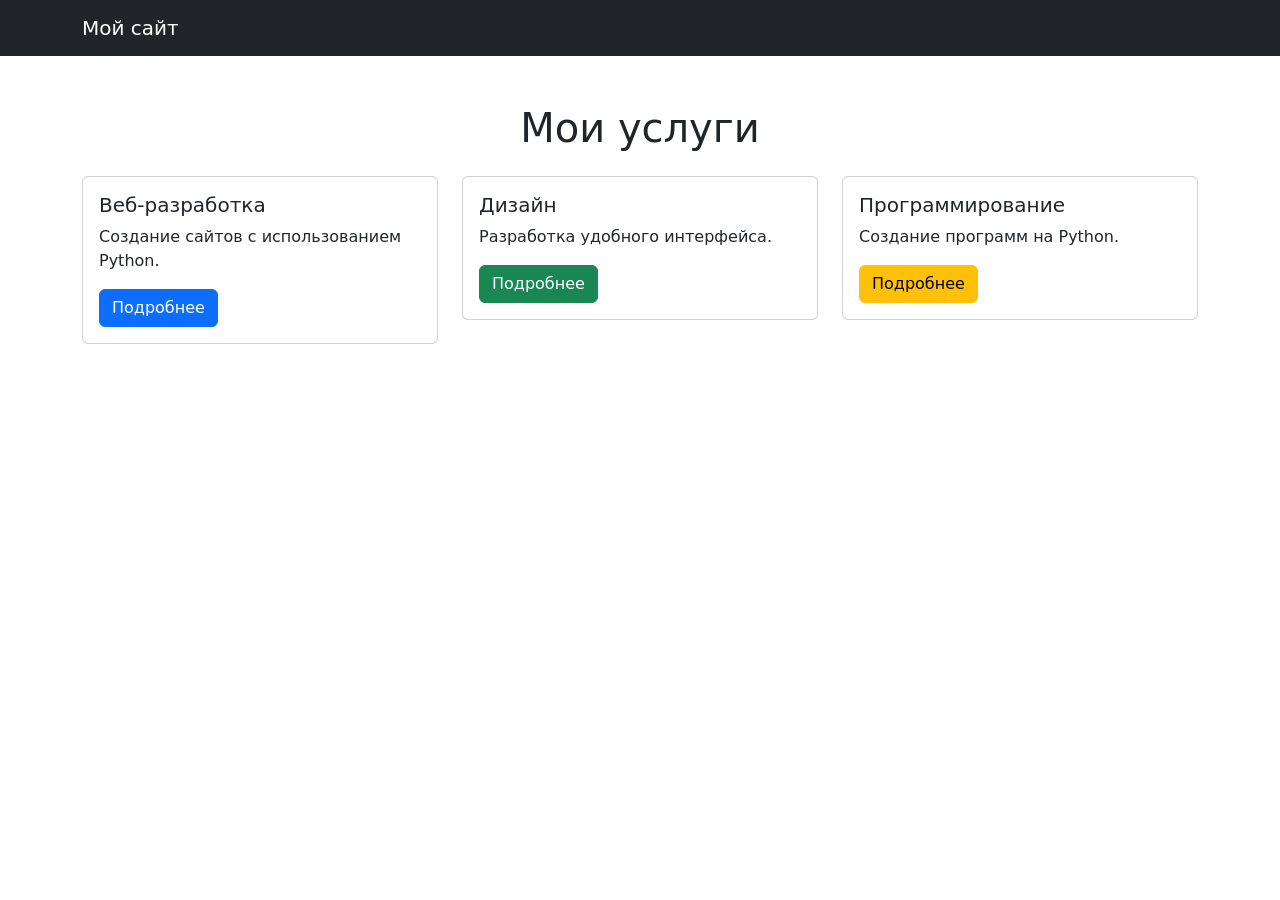
<file: task5/templates/index.html>
<!DOCTYPE html>
<html lang="ru">

<head>
    <meta charset="UTF-8">

    <meta name="viewport"
          content="width=device-width, initial-scale=1.0">

    <title>Bootstrap сайт</title>

    <link href="https://cdn.jsdelivr.net/npm/bootstrap@5.3.3/dist/css/bootstrap.min.css"
          rel="stylesheet">
</head>

<body>

<nav class="navbar navbar-dark bg-dark">
    <div class="container">
        <a class="navbar-brand" href="/">
            Мой сайт
        </a>
    </div>
</nav>

<div class="container mt-5">

    <h1 class="text-center mb-4">
        Мои услуги
    </h1>

    <div class="row">

        <div class="col-md-4 mb-3">
            <div class="card">
                <div class="card-body">
                    <h5 class="card-title">Веб-разработка</h5>

                    <p class="card-text">
                        Создание сайтов с использованием Python.
                    </p>

                    <a href="#" class="btn btn-primary">
                        Подробнее
                    </a>
                </div>
            </div>
        </div>

        <div class="col-md-4 mb-3">
            <div class="card">
                <div class="card-body">
                    <h5 class="card-title">Дизайн</h5>

                    <p class="card-text">
                        Разработка удобного интерфейса.
                    </p>

                    <a href="#" class="btn btn-success">
                        Подробнее
                    </a>
                </div>
            </div>
        </div>

        <div class="col-md-4 mb-3">
            <div class="card">
                <div class="card-body">
                    <h5 class="card-title">Программирование</h5>

                    <p class="card-text">
                        Создание программ на Python.
                    </p>

                    <a href="#" class="btn btn-warning">
                        Подробнее
                    </a>
                </div>
            </div>
        </div>

    </div>
</div>

<script src="https://cdn.jsdelivr.net/npm/bootstrap@5.3.3/dist/js/bootstrap.bundle.min.js">
</script>

</body>
</html>
</file>
